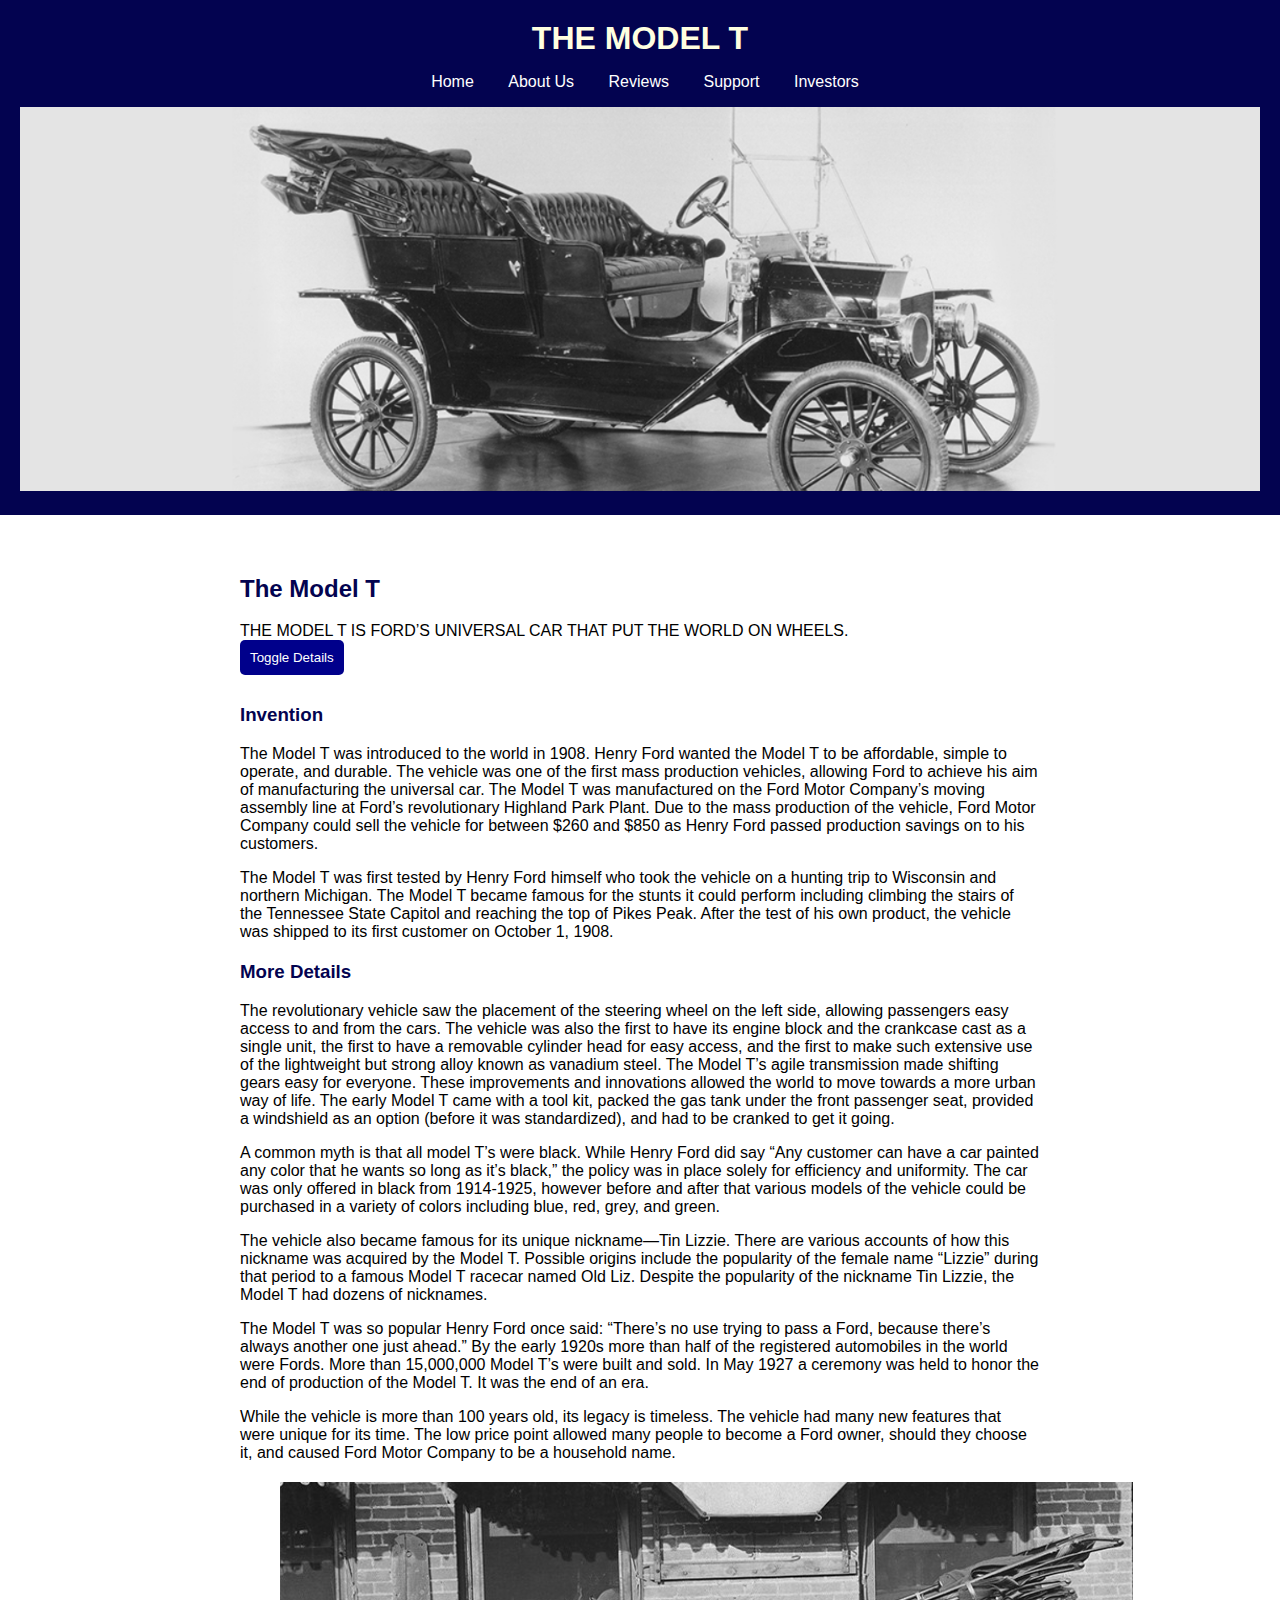
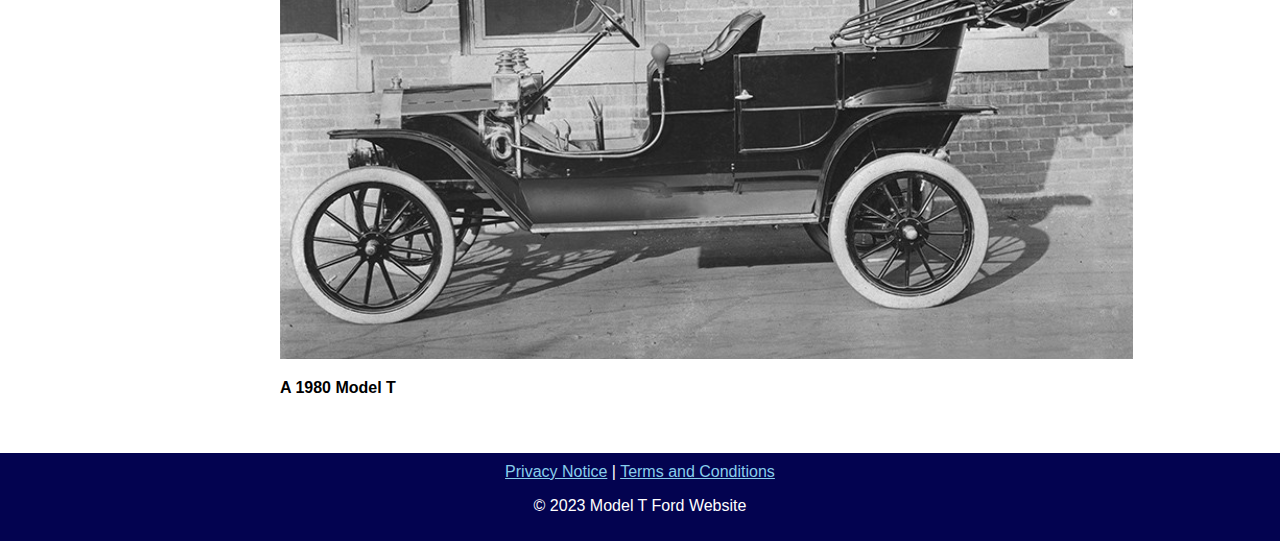
<file: index.html>
<!DOCTYPE html>
<html lang="en">
<head>
    <meta charset="UTF-8">
    <meta name="viewport" content="width=device-width, initial-scale=1.0">
    <title>The Ford Model T</title>
    <link rel="shortcut icon" href="images/ford.png" type="image/x-icon" />
    <link href="./CSS/style.css" rel="stylesheet"/>
</head>
<body>
    <header>
        <h1>THE MODEL T</h1>
        <nav>
            <ul>
                <li><a href="index.html" title="Home Page">Home</a></li>
                <li><a href="about.html" title="About page">About Us</a></li>
                <li><a href="review.html" title="Review Page">Reviews</a></li>
                <li><a href="support.html" title="Support page">Support</a></li>
                <li><a href="investors.html" title="Information Page">Investors</a></li>
            </ul>
        </nav>
        
        <img id="headerImage" src="images/T-Model.png" alt="tmodel" onclick="toggleHeaderImage()"/>
    </header>
    <main>
        <section>
            <h2>The Model T</h2>
            <figcaption>THE MODEL T IS FORD’S UNIVERSAL CAR THAT PUT THE WORLD ON WHEELS.</figcaption>
            <button id="toggleButton" onclick="toggleDetails()">Toggle Details</button>
            <article>
                <h3>Invention</h3>
                <p>The Model T was introduced to the world in 1908. Henry Ford wanted the Model T to be affordable, simple to operate, and durable. The vehicle was one of the first mass production vehicles, allowing Ford to achieve his aim of manufacturing the universal car. The Model T was manufactured on the Ford Motor Company’s moving assembly line at Ford’s revolutionary Highland Park Plant. Due to the mass production of the vehicle, Ford Motor Company could sell the vehicle for between $260 and $850 as Henry Ford passed production savings on to his customers.</p>
                <p>The Model T was first tested by Henry Ford himself who took the vehicle on a hunting trip to Wisconsin and northern Michigan. The Model T became famous for the stunts it could perform including climbing the stairs of the Tennessee State Capitol and reaching the top of Pikes Peak. After the test of his own product, the vehicle was shipped to its first customer on <time datetime="1908-10-1">October 1, 1908.</time></p>
            </article>
            <article id="detailsSection">
                <h3>More Details</h3>
                <p>The revolutionary vehicle saw the placement of the steering wheel on the left side, allowing passengers easy access to and from the cars. The vehicle was also the first to have its engine block and the crankcase cast as a single unit, the first to have a removable cylinder head for easy access, and the first to make such extensive use of the lightweight but strong alloy known as vanadium steel. The Model T’s agile transmission made shifting gears easy for everyone. These improvements and innovations allowed the world to move towards a more urban way of life. The early Model T came with a tool kit, packed the gas tank under the front passenger seat, provided a windshield as an option (before it was standardized), and had to be cranked to get it going.</p>
                <p>A common myth is that all model T’s were black. While Henry Ford did say “Any customer can have a car painted any color that he wants so long as it’s black,” the policy was in place solely for efficiency and uniformity. The car was only offered in black from 1914-1925, however before and after that various models of the vehicle could be purchased in a variety of colors including blue, red, grey, and green.</p>
                <p>The vehicle also became famous for its unique nickname—Tin Lizzie. There are various accounts of how this nickname was acquired by the Model T. Possible origins include the popularity of the female name “Lizzie” during that period to a famous Model T racecar named Old Liz. Despite the popularity of the nickname Tin Lizzie, the Model T had dozens of nicknames.</p>
                <p>The Model T was so popular Henry Ford once said: “There’s no use trying to pass a Ford, because there’s always another one just ahead.” By the early 1920s more than half of the registered automobiles in the world were Fords. More than 15,000,000 Model T’s were built and sold. In May 1927 a ceremony was held to honor the end of production of the Model T. It was the end of an era.</p>
                <p>While the vehicle is more than 100 years old, its legacy is timeless. The vehicle had many new features that were unique for its time. The low price point allowed many people to become a Ford owner, should they choose it, and caused Ford Motor Company to be a household name.</p>
            </article>
        
            <figure>
                <img src="images/1980 Model.png" alt="1980"/>
                <figcaption><strong><p>A 1980 Model T</p></strong></figcaption>
            </figure>
        </section>
        
    </main>
    <footer>
        <nav>
            <a href="links/privacy notice.html" title="privacy notice">Privacy Notice</a> | <a href="links/terms.html" title="terms and conditions">Terms and Conditions</a>
        </nav>
        <p>&copy; 2023 Model T Ford Website</p>
        
    </footer>
    <script src="script.js"></script>

</body>
</html>
</file>
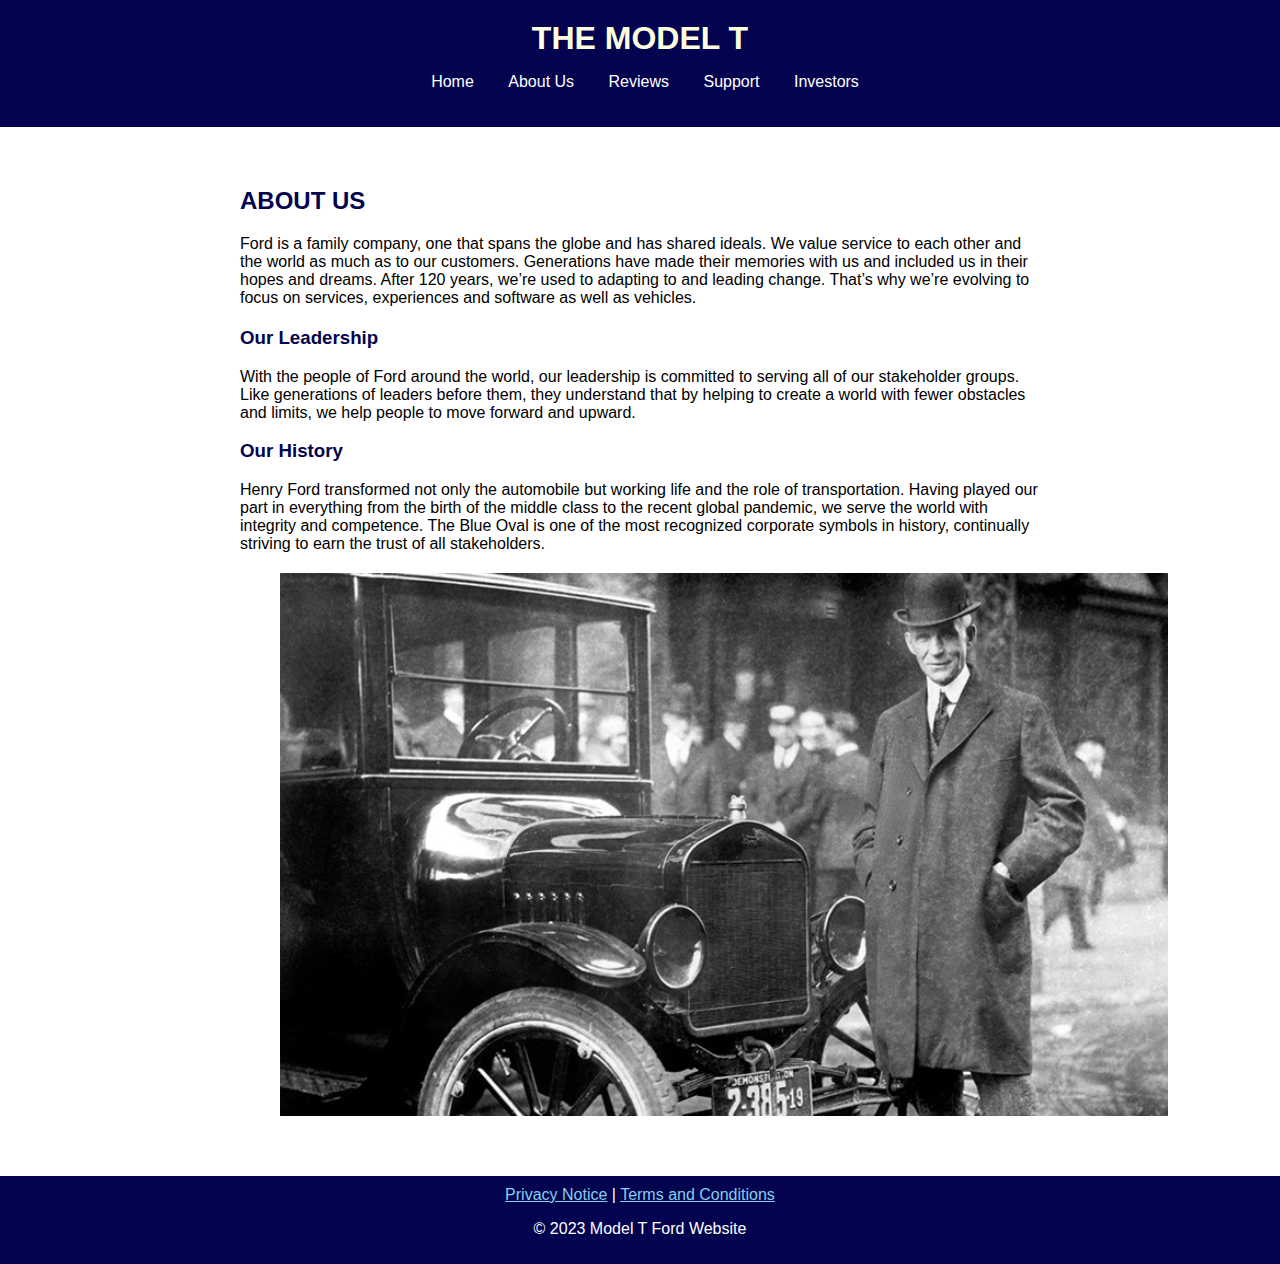
<file: about.html>
<!DOCTYPE html>
<html lang="en">
<head>
    <meta charset="UTF-8">
    <meta name="viewport" content="width=device-width, initial-scale=1.0">
    <title>About Page</title>
    <link rel="shortcut icon" href="images/ford.png" type="image/x-icon" />
    <link href="CSS/style.css" rel="stylesheet"/>
</head>
<body>
    <header>
        <h1>THE MODEL T</h1>
        <nav>
            <ul>
                <li><a href="#index" title="Home Page">Home</a></li>
                <li><a href="about.html" title="About page">About Us</a></li>
                <li><a href="review.html" title="Review Page">Reviews</a></li>
                <li><a href="support.html" title="Support page">Support</a></li>
                <li><a href="investors.html" title="Information Page">Investors</a></li>
            </ul>
        </nav>

    </header>
    <main>
        <section>
            <article>
                <h2>ABOUT US</h2>
                <p>Ford is a family company, one that spans the globe and has shared ideals. We value service to each other and the world as much as to our customers. Generations have made their memories with us and included us in their hopes and dreams. After 120 years, we’re used to adapting to and leading change. That’s why we’re evolving to focus on services, experiences and software as well as vehicles.</p>
            </article>
            <article>
                <h3>Our Leadership</h3>
                <p>With the people of Ford around the world, our leadership is committed to serving all of our stakeholder groups. Like generations of leaders before them, they understand that by helping to create a world with fewer obstacles and limits, we help people to move forward and upward.</p>
                <h3>Our History</h3>
                <P>Henry Ford transformed not only the automobile but working life and the role of transportation. Having played our part in everything from the birth of the middle class to the recent global pandemic, we serve the world with integrity and competence. The Blue Oval is one of the most recognized corporate symbols in history, continually striving to earn the trust of all stakeholders.</P>
            </article>    
            <figure>
                <img src="images/about img.png" alt="aboutus"/>
            </figure>
        </section>
    </main>
    <footer>
        <nav>
            <a href="links/privacy notice.html" title="privacy notice">Privacy Notice</a> | <a href="links/terms.html" title="terms and conditions">Terms and Conditions</a>
        </nav>
        <p>&copy; 2023 Model T Ford Website</p>
    </footer>
</body>
</html>
</file>
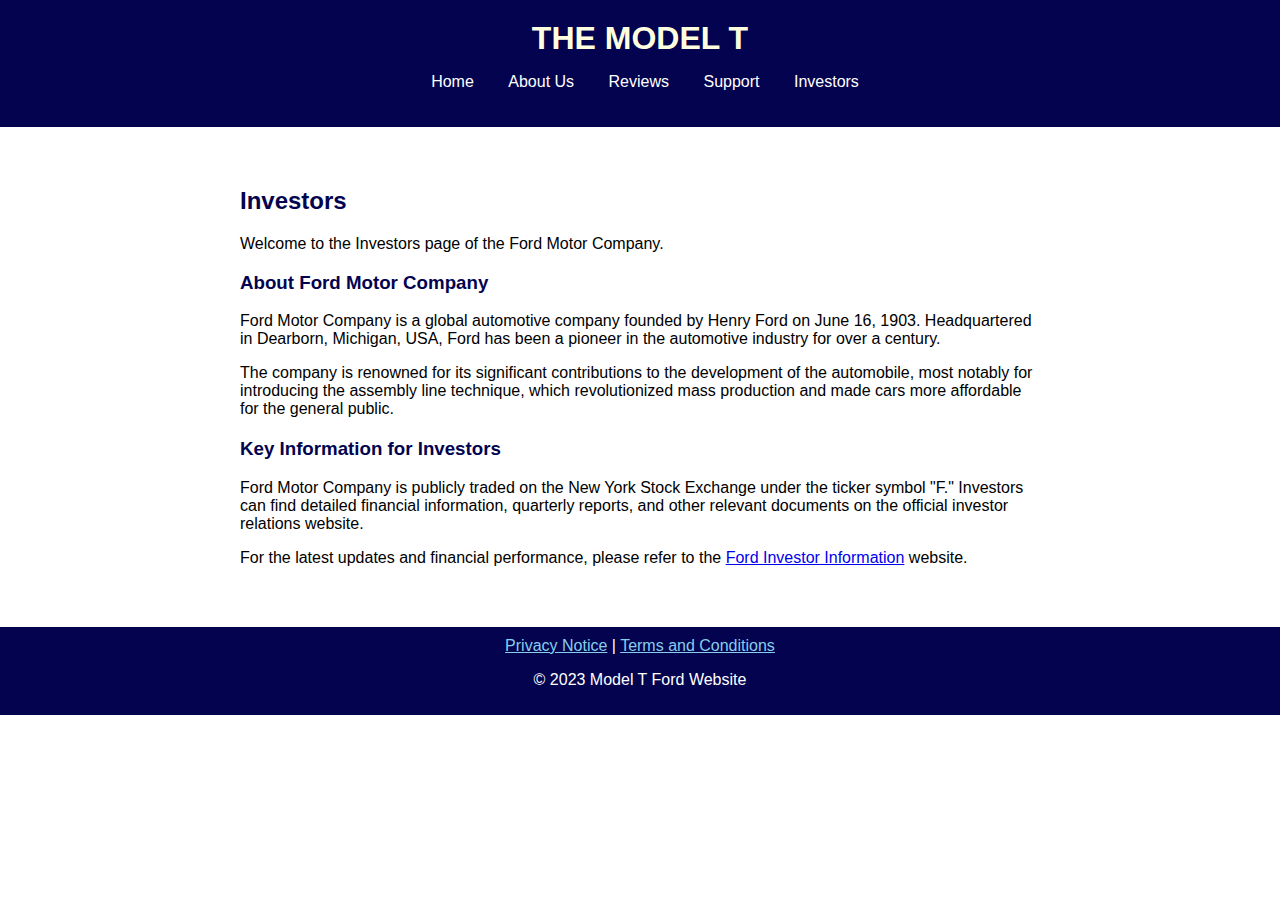
<file: investors.html>
<!DOCTYPE html>
<html lang="en">
<head>
    <meta charset="UTF-8">
    <meta name="viewport" content="width=device-width, initial-scale=1.0">
    <title>Investors Page</title>
    <link rel="shortcut icon" href="images/ford.png" type="image/x-icon" />
    <link href="CSS/style.css" rel="stylesheet"/>
</head>
<body>
    <header>
        <h1>THE MODEL T</h1>
        <nav>
            <ul>
                <li><a href="#index" title="Home Page">Home</a></li>
                <li><a href="about.html" title="About page">About Us</a></li>
                <li><a href="review.html" title="Review Page">Reviews</a></li>
                <li><a href="support.html" title="Support page">Support</a></li>
                <li><a href="investors.html" title="Information Page">Investors</a></li>
            </ul>
        </nav>

    </header>
    <main>
        <section>
            <h2>Investors</h2>
            <p>Welcome to the Investors page of the Ford Motor Company.</p>

            <article>
                <h3>About Ford Motor Company</h3>
                <p>Ford Motor Company is a global automotive company founded by Henry Ford on June 16, 1903. Headquartered in Dearborn, Michigan, USA, Ford has been a pioneer in the automotive industry for over a century.</p>
                <p>The company is renowned for its significant contributions to the development of the automobile, most notably for introducing the assembly line technique, which revolutionized mass production and made cars more affordable for the general public.</p>
            </article>
            <article>
                <h3>Key Information for Investors</h3>
                <p>Ford Motor Company is publicly traded on the New York Stock Exchange under the ticker symbol "F." Investors can find detailed financial information, quarterly reports, and other relevant documents on the official investor relations website.</p>
                <p>For the latest updates and financial performance, please refer to the <a href="https://shareholder.ford.com/Investors/Home/default.aspx" title="Ford Investor Relations">Ford Investor Information</a> website.</p>
            </article>
        </section>
    </main>
    <footer>
        <nav>
            <a href="links/privacy notice.html" title="privacy notice">Privacy Notice</a> | <a href="links/terms.html" title="terms and conditions">Terms and Conditions</a>
        </nav>
        <p>&copy; 2023 Model T Ford Website</p>
    </footer>
</body>
</html>
</file>
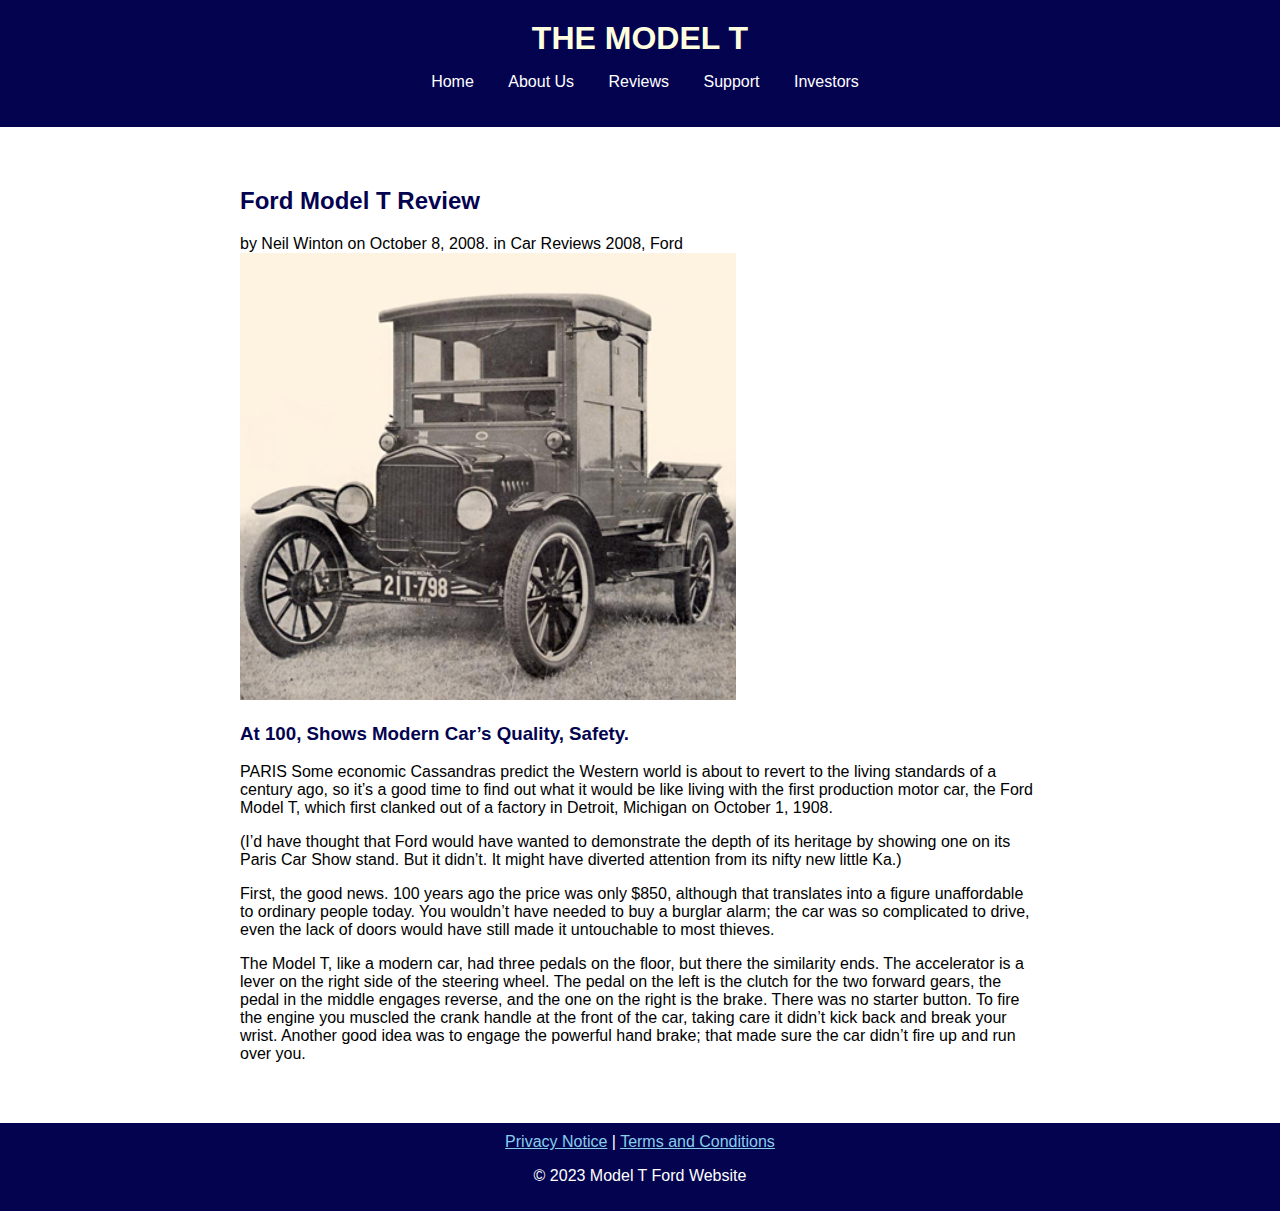
<file: review.html>
<!DOCTYPE html>
<html lang="en">
<head>
    <meta charset="UTF-8">
    <meta name="viewport" content="width=device-width, initial-scale=1.0">
    <title>Review Page</title>
    <link rel="shortcut icon" href="images/ford.png" type="image/x-icon" />
    <link href="CSS/style.css" rel="stylesheet"/>
</head>
<body>
    <header>
        <h1>THE MODEL T</h1>
        <nav>
            <ul>
                <li><a href="#index" title="Home Page">Home</a></li>
                <li><a href="about.html" title="About page">About Us</a></li>
                <li><a href="review.html" title="Review Page">Reviews</a></li>
                <li><a href="support.html" title="Support page">Support</a></li>
                <li><a href="investors.html" title="Information Page">Investors</a></li>
            </ul>
        </nav>

    </header>
    <main>
        <section>
            <h2>Ford Model T Review</h2>
            <figcaption>by Neil Winton on <time datetime="2008-10-8">October 8, 2008.</time> in Car Reviews 2008, Ford</figcaption>
            <img src="images/review-img.png" alt="review-img">

            <article>
                <h3>At 100, Shows Modern Car’s Quality, Safety.</h3>
                <p>PARIS Some economic Cassandras predict the Western world is about to revert to the living standards of a century ago, so it’s a good time to find out what it would be like living with the first production motor car, the Ford Model T, which first clanked out of a factory in Detroit, Michigan on October 1, 1908. </p>
                <p>(I’d have thought that Ford would have wanted to demonstrate the depth of its heritage by showing one on its Paris Car Show stand. But it didn’t. It might have diverted attention from its nifty new little Ka.)</p>
                <p>First, the good news. 100 years ago the price was only $850, although that translates into a figure unaffordable to ordinary people today. You wouldn’t have needed to buy a burglar alarm; the car was so complicated to drive, even the lack of doors would have still made it untouchable to most thieves.</p>
                <p>The Model T, like a modern car, had three pedals on the floor, but there the similarity ends. The accelerator is a lever on the right side of the steering wheel. The pedal on the left is the clutch for the two forward gears, the pedal in the middle engages reverse, and the one on the right is the brake. There was no starter button. To fire the engine you muscled the crank handle at the front of the car, taking care it didn’t kick back and break your wrist. Another good idea was to engage the powerful hand brake; that made sure the car didn’t fire up and run over you.</p>
            </article>
        </section>

    </main>
    <footer>
        <nav>
            <a href="links/privacy notice.html" title="privacy notice">Privacy Notice</a> | <a href="links/terms.html" title="terms and conditions">Terms and Conditions</a>
        </nav>
        <p>&copy; 2023 Model T Ford Website</p>
    </footer>
</body>
</html>
</file>
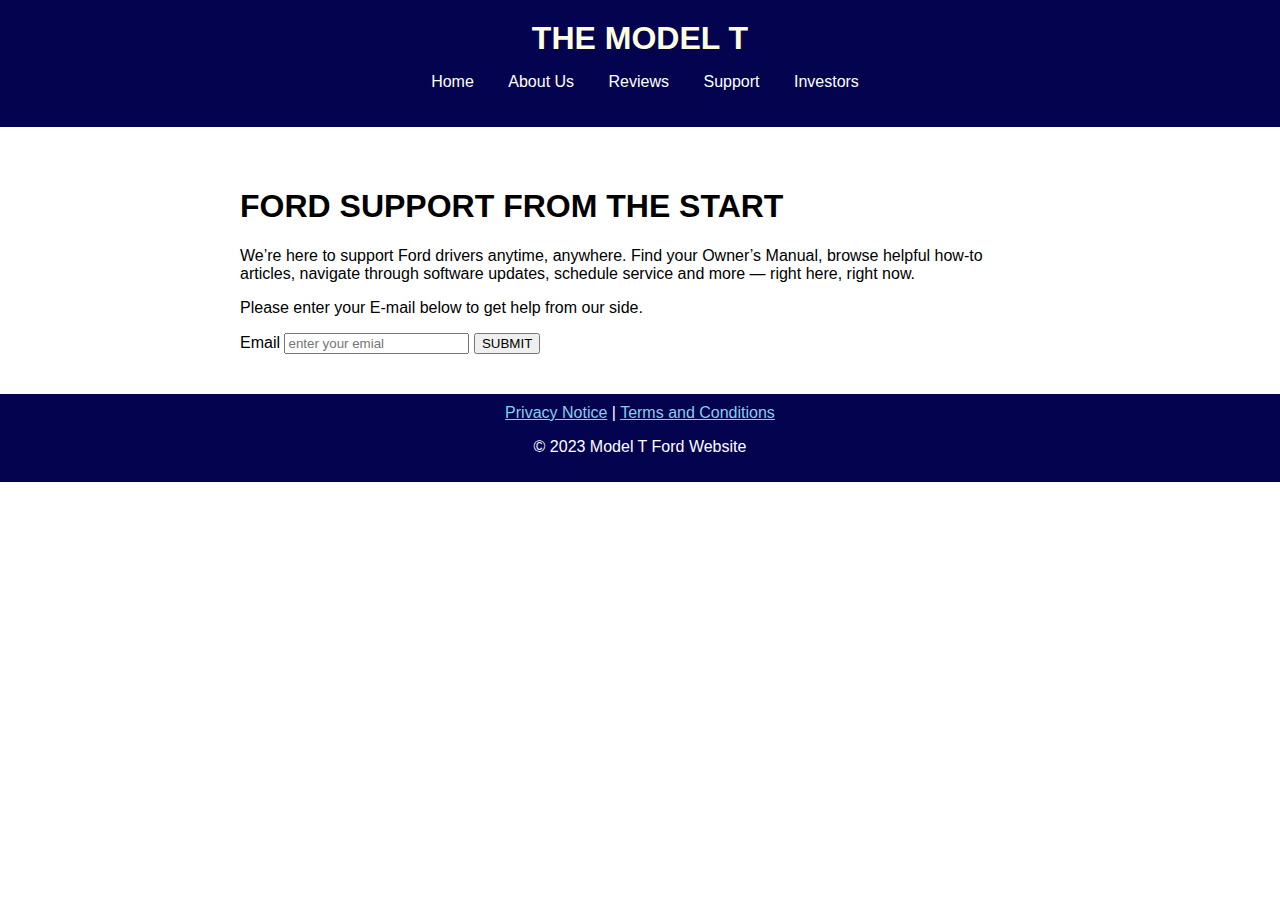
<file: support.html>
<!DOCTYPE html>
<html lang="en">
<head>
    <meta charset="UTF-8">
    <meta name="viewport" content="width=device-width, initial-scale=1.0">
    <title>Support Page</title>
    <link rel="shortcut icon" href="images/ford.png" type="image/x-icon" />
    <link href="CSS/style.css" rel="stylesheet"/>
</head>
<body>
    <header>
        <h1>THE MODEL T</h1>
        <nav>
            <ul>
                <li><a href="#index" title="Home Page">Home</a></li>
                <li><a href="about.html" title="About page">About Us</a></li>
                <li><a href="review.html" title="Review Page">Reviews</a></li>
                <li><a href="support.html" title="Support page">Support</a></li>
                <li><a href="investors.html" title="Information Page">Investors</a></li>
            </ul>
        </nav>

    </header>
    <main>
        <section>
            <h1>FORD SUPPORT FROM THE START</h1>
            <p>We’re here to support Ford drivers anytime, anywhere. Find your Owner’s Manual, browse helpful how-to articles, navigate through software updates, schedule service and more — right here, right now.</p>
            <p>Please enter your E-mail below to get help from our side.</p>
            <form action="subscribe.php" method="get">
                <label for="emailAddress">Email</label>
                <input type="email" name="emailAddress" id="emailAddress" placeholder="enter your emial" required />
                <button type="submit">SUBMIT</button>
            </form>
        </section>
    </main>
    <footer>
        <nav>
            <a href="links/privacy notice.html" title="privacy notice">Privacy Notice</a> | <a href="links/terms.html" title="terms and conditions">Terms and Conditions</a>
        </nav>
        <p>&copy; 2023 Model T Ford Website</p>
    </footer>
</body>
</html>
</file>
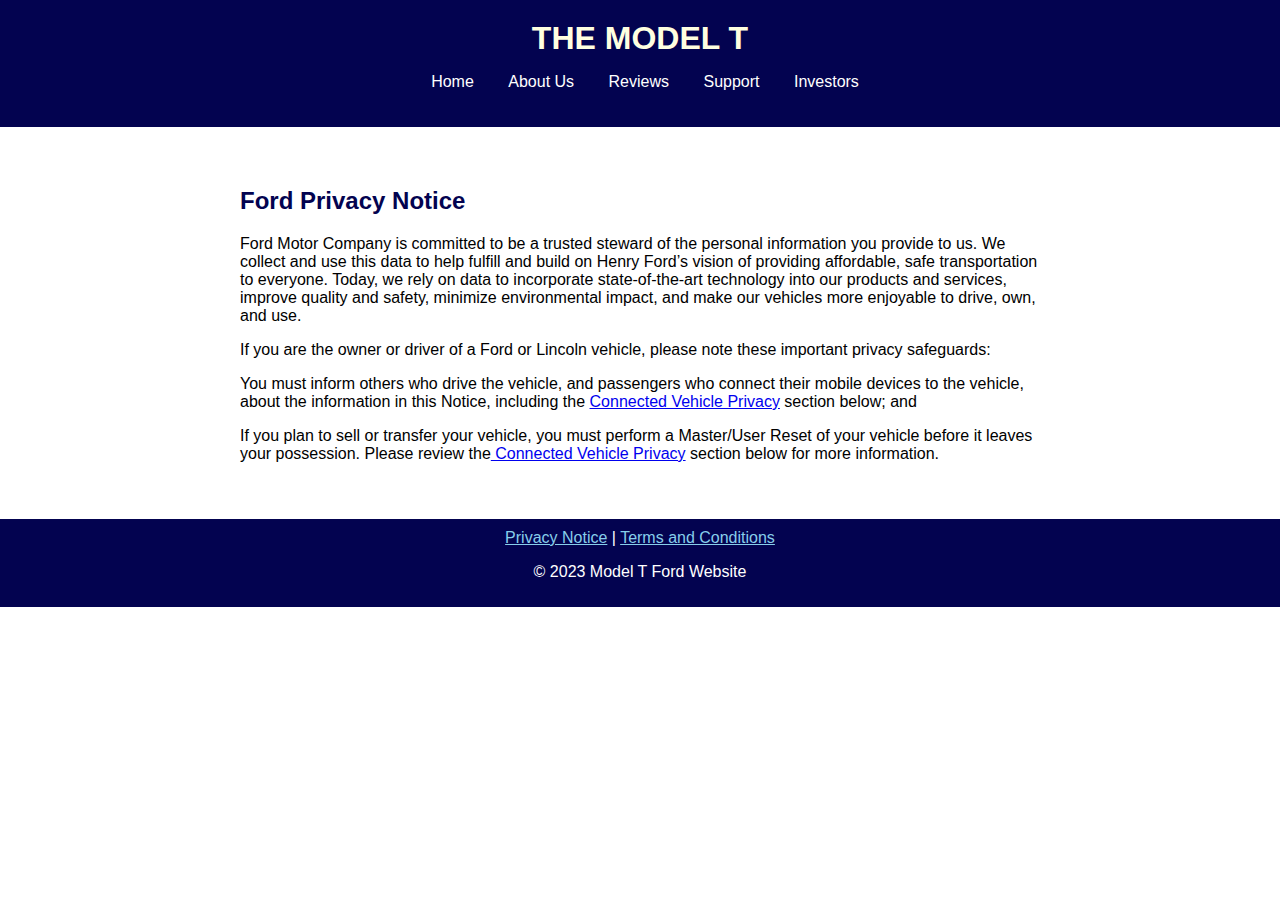
<file: links/privacy notice.html>
<!DOCTYPE html>
<html lang="en">
<head>
    <meta charset="UTF-8">
    <meta name="viewport" content="width=device-width, initial-scale=1.0">
    <title>The Ford Model T</title>
    <link rel="shortcut icon" href="../images/ford.png" type="image/x-icon" />
    <link href="../CSS/style.css" rel="stylesheet"/>
</head>
<body>
    <header>
        <h1>THE MODEL T</h1>
        <nav>
            <ul>
                <li><a href="#index" title="Home Page">Home</a></li>
                <li><a href="about.html" title="About page">About Us</a></li>
                <li><a href="review.html" title="Review Page">Reviews</a></li>
                <li><a href="support.html" title="Support page">Support</a></li>
                <li><a href="investors.html" title="Information Page">Investors</a></li>
            </ul>
        </nav>

    </header>
    <main>
        <section>
            <h2>Ford Privacy Notice</h2>
            <p>Ford Motor Company is committed to be a trusted steward of the personal information you provide to us. We collect and use this data to help fulfill and build on Henry Ford’s vision of providing affordable, safe transportation to everyone. Today, we rely on data to incorporate state-of-the-art technology into our products and services, improve quality and safety, minimize environmental impact, and make our vehicles more enjoyable to drive, own, and use.</p>
            <p>If you are the owner or driver of a Ford or Lincoln vehicle, please note these important privacy safeguards:</p>
            <p>You must inform others who drive the vehicle, and passengers who connect their mobile devices to the vehicle, about the information in this Notice, including the <a href="//www.ford.com/help/privacy/#connectedvehicleprivacynotice" title="Vehicle Privacy">Connected Vehicle Privacy</a> section below; and</p>
            <p>If you plan to sell or transfer your vehicle, you must perform a Master/User Reset of your vehicle before it leaves your possession. Please review the<a href="//www.ford.com/help/privacy/#connectedvehicleprivacynotice" title="Vehicle Privacy"> Connected Vehicle Privacy</a> section below for more information.</p>
        </section>
    </main>
    <footer>
        <nav>
            <a href="links/privacy notice.html" title="privacy notice">Privacy Notice</a> | <a href="links/terms.html" title="terms and conditions">Terms and Conditions</a>
        </nav>
        <p>&copy; 2023 Model T Ford Website</p>
    </footer>

</body>
</html>
</file>
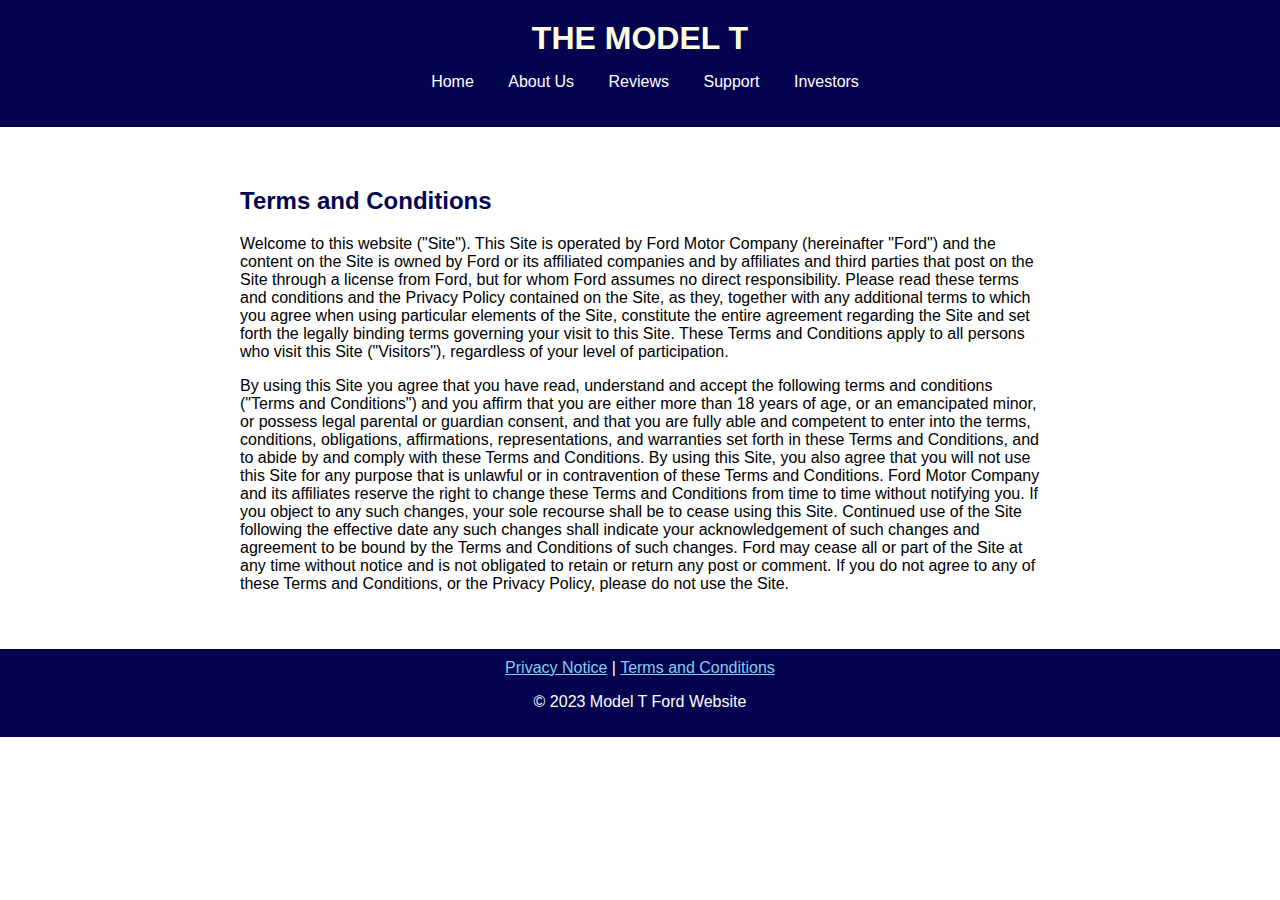
<file: links/terms.html>
<!DOCTYPE html>
<html lang="en">
<head>
    <meta charset="UTF-8">
    <meta name="viewport" content="width=device-width, initial-scale=1.0">
    <title>The Ford Model T</title>
    <link rel="shortcut icon" href="../images/ford.png" type="image/x-icon" />
    <link href="../CSS/style.css" rel="stylesheet"/>
</head>
<body>
    <header>
        <h1>THE MODEL T</h1>
        <nav>
            <ul>
                <li><a href="#index" title="Home Page">Home</a></li>
                <li><a href="about.html" title="About page">About Us</a></li>
                <li><a href="review.html" title="Review Page">Reviews</a></li>
                <li><a href="support.html" title="Support page">Support</a></li>
                <li><a href="investors.html" title="Information Page">Investors</a></li>
            </ul>
        </nav>

    </header>
    <main>
        <section>
            <h2>Terms and Conditions</h2>
            <p>Welcome to this website ("Site"). This Site is operated by Ford Motor Company (hereinafter "Ford") and the content on the Site is owned by Ford or its affiliated companies and by affiliates and third parties that post on the Site through a license from Ford, but for whom Ford assumes no direct responsibility. Please read these terms and conditions and the Privacy Policy contained on the Site, as they, together with any additional terms to which you agree when using particular elements of the Site, constitute the entire agreement regarding the Site and set forth the legally binding terms governing your visit to this Site. These Terms and Conditions apply to all persons who visit this Site ("Visitors"), regardless of your level of participation.</p>
            <p>By using this Site you agree that you have read, understand and accept the following terms and conditions ("Terms and Conditions") and you affirm that you are either more than 18 years of age, or an emancipated minor, or possess legal parental or guardian consent, and that you are fully able and competent to enter into the terms, conditions, obligations, affirmations, representations, and warranties set forth in these Terms and Conditions, and to abide by and comply with these Terms and Conditions. By using this Site, you also agree that you will not use this Site for any purpose that is unlawful or in contravention of these Terms and Conditions. Ford Motor Company and its affiliates reserve the right to change these Terms and Conditions from time to time without notifying you. If you object to any such changes, your sole recourse shall be to cease using this Site. Continued use of the Site following the effective date any such changes shall indicate your acknowledgement of such changes and agreement to be bound by the Terms and Conditions of such changes. Ford may cease all or part of the Site at any time without notice and is not obligated to retain or return any post or comment. If you do not agree to any of these Terms and Conditions, or the Privacy Policy, please do not use the Site. </p>
        </section>
    </main>
    <footer>
        <nav>
            <a href="links/privacy notice.html" title="privacy notice">Privacy Notice</a> | <a href="links/terms.html" title="terms and conditions">Terms and Conditions</a>
        </nav>
        <p>&copy; 2023 Model T Ford Website</p>
    </footer>

</body>
</html>
</file>
<file: CSS/style.css>
/* Reset some default styles and provide a basic style for the page */
body {
    margin: 0;
    padding: 0;
    font-family: 'Arial', sans-serif;
}

/* Style for the header */
header {
    background-color: rgb(3, 3, 80);
    color: white;
    text-align: center;
    padding: 20px;
}

header h1 {
    margin: 0;
    color: lightyellow;
}

nav ul {
    list-style: none;
}

nav li {
    display: inline-block;
    margin-right: 30px;
}

nav a {
    text-decoration: none;
    color: white;
}

a:hover{
    background-color: blue;
}

/* Style for the main content */
main {
    max-width: 800px;
    margin: 20px auto;
    padding: 20px;
}

section h2 {
    color: rgb(3, 3, 80);
}
article h3{
    color: rgb(3, 3, 80);
}
section article {
    margin-bottom: 20px;
}

/* Style for the footer */
footer {
    background-color: rgb(3, 3, 80);
    color: #fff;
    text-align: center;
    padding: 10px;
}

footer a {
    color: skyblue;
    text-decoration: underline;
}

#toggleButton {
    padding: 10px;
    background-color: darkblue;
    color: white;
    border: 0;
    border-radius: 5px;
    cursor: pointer;
    margin-bottom: 10px;
}

header img {
    max-width: 100%;
    height: auto;
    transition: transform 0.3s ease-in-out;
    cursor: pointer;
}
</file>
